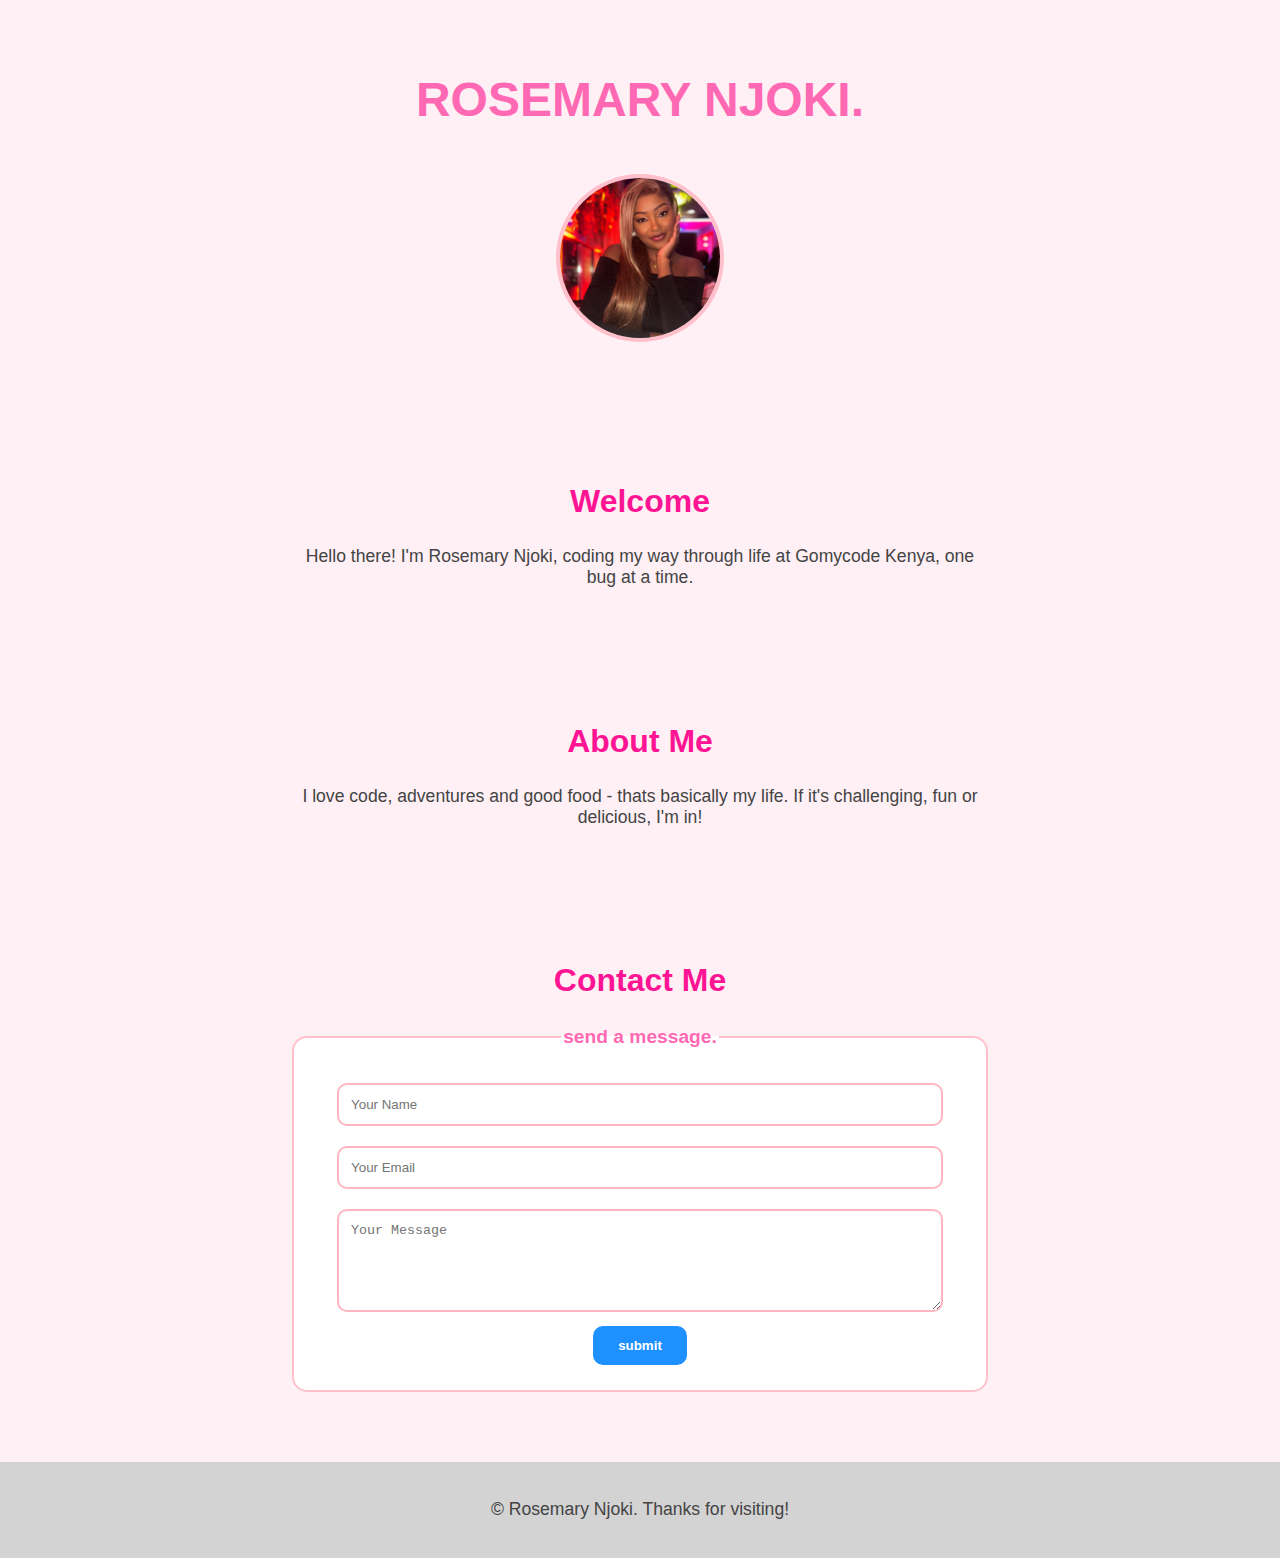
<file: index.html>
<!doctype html>
<html lang="en">
  <head>
    <meta charset="UTF-8" />
    <meta name="viewport" content="width=device-width, initial-scale=1.0" />
    <title>My Portfolio</title>
    <link rel="stylesheet" href="style.css" />
  </head>
  <body>
    <header>
      <h1>ROSEMARY NJOKI.</h1>
      <img src="pic.jpeg" alt="Rosemary Njoki" class="profile-pic" />
    </header>

    <section id="home">
      <h2>Welcome</h2>
      <p>
        Hello there! I'm Rosemary Njoki, coding my way through life at Gomycode
        Kenya, one bug at a time.
      </p>
    </section>

    <section id="about">
      <h2>About Me</h2>
      <p>
        I love code, adventures and good food - thats basically my life. If it's
        challenging, fun or delicious, I'm in!
      </p>
    </section>

    <section id="contact">
      <h2>Contact Me</h2>
      <form class="contact-form">
        <fieldset>
          <legend>send a message.</legend>
          <input type="text" placeholder="Your Name" required />
          <input type="email" placeholder="Your Email" required />
          <textarea placeholder="Your Message" rows="5" required></textarea>
          <button type="submit">submit</button>
        </fieldset>
      </form>
    </section>

    <footer>
      <p>&copy; Rosemary Njoki. Thanks for visiting!</p>
    </footer>
  </body>
</html>
</file>
<file: style.css>
/* ===== GENERAL PAGE STYLING ===== */

body {
  font-family: Arial, sans-serif;
  background-color: #fff0f5;
  margin: 0;
  padding: 0;
  text-align: center;
}

/* ===== HEADER ===== */

header {
  padding: 40px 20px;
}

header h1 {
  font-size: 3em;
  color: hotpink;
}

/* Class selector (.) */
.profile-pic {
  width: 160px;
  height: 160px;
  border-radius: 50%;
  border: 4px solid pink;
  object-fit: cover;
  margin-top: 15px;
}

/* ===== SECTION STYLING ===== */

section {
  margin: 50px auto;
  max-width: 700px;
  padding: 20px;
}

/* ID selector (#) */
#home h2,
#about h2,
#contact h2 {
  color: deeppink;
  font-size: 2em;
}

/* Paragraph styling */
p {
  font-size: 1.1em;
  color: #444;
}

/* ===== CONTACT FORM ===== */

/* Class selector (.) */
.contact-form fieldset {
  background-color: white;
  border: 2px solid pink;
  border-radius: 15px;
  padding: 25px;
}

/* Legend */
.contact-form legend {
  font-weight: bold;
  color: hotpink;
  font-size: 1.2em;
}

/* Inputs + textarea */
.contact-form input,
.contact-form textarea {
  width: 90%;
  padding: 12px;
  margin: 10px 0;
  border: 2px solid #ffb6c1;
  border-radius: 10px;
}

/* Submit button */
.contact-form button {
  background-color: dodgerblue;
  color: white;
  padding: 12px 25px;
  border: none;
  border-radius: 10px;
  cursor: pointer;
  font-weight: bold;
}

.contact-form button:hover {
  background-color: royalblue;
}

/* ===== FOOTER ===== */

footer {
  background-color: lightgrey;
  padding: 20px;
  margin-top: 50px;
}
</file>
